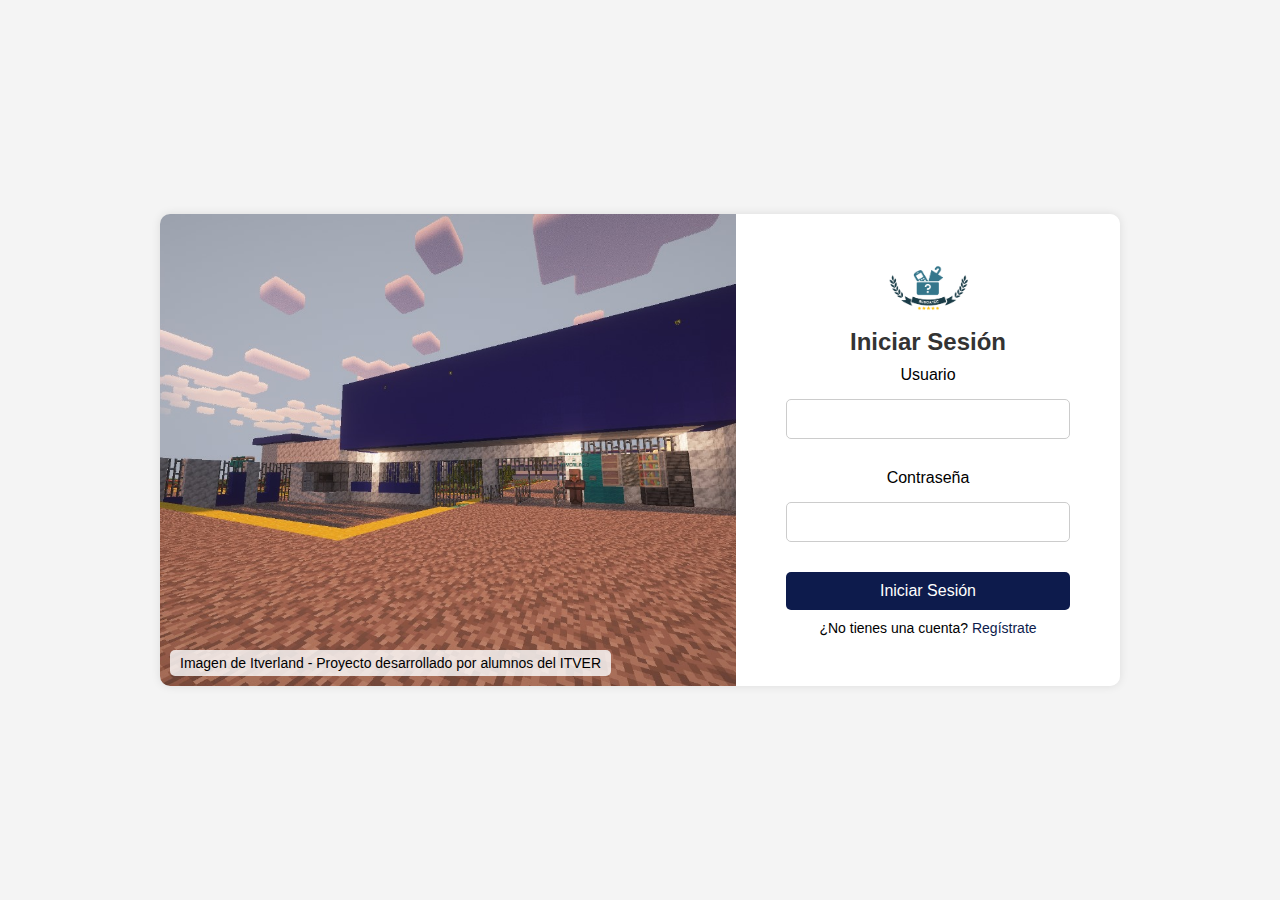
<file: Buscatec_Final/index.html>
<!DOCTYPE html>
<html lang="es">
<head>
    <meta charset="UTF-8">
    <meta name="viewport" content="width=device-width, initial-scale=1.0">
    <title>BuscaTEC</title>
    <link rel="stylesheet" href="InicioLog.css">
    <script src="InicioLog.js" defer></script>
</head>
<body>
    <div class="login">
        <div class="container">
            <div class="left">
                <img src="Imagenes/1.jpeg" alt="ITVERLAND" class="background-image">
                <p class="footer-text">Imagen de Itverland - Proyecto desarrollado por alumnos del ITVER</p>
            </div>
            <div class="right">
                <div class="login-container">
                    <div>
                        <img src="Imagenes/logobuscatec.png" alt="Icono" class="icon">
                    </div>
                    <h1>Iniciar Sesión</h1>
                    <form id="login-form">
                        <label for="usuario">Usuario</label>
                        <input type="text" id="usuario" name="usuario" required />
                        <span id="usuario-error" class="error-message"></span>

                        <label for="contraseña">Contraseña</label>
                        <input type="password" id="contraseña" name="contraseña" required />
                        <span id="contraseña-error" class="error-message"></span>

                        <button type="submit">Iniciar Sesión</button>
                    </form>
                    <p class="register-text">¿No tienes una cuenta? <a href="javascript:void(0);" id="register-btn">Regístrate</a></p>
                </div>
            </div>
        </div>
        <div id="register-container"></div>
        <div id="success-message" style="display:none; color: green;">Registro exitoso</div> 
        <div id="error-message" style="display:none; color: red;">Hubo un error en el registro</div>
    </div>

    <script>
        const registerBtn = document.getElementById('register-btn');
        const registerContainer = document.getElementById('register-container');


registerBtn.addEventListener('click', () => {
    // Generar un número aleatorio de 8 dígitos
    const generateID = () => Math.floor(10000000 + Math.random() * 90000000);

    registerContainer.innerHTML = `
        <h1>Registrar Usuario</h1>
        <form id="register-form">
            <label for="idusuario">IDUsuario</label>
            <input type="number" id="idusuario" name="idusuario" value="${generateID()}" readonly required />

            <label for="nombre">Nombre</label>
            <input type="text" id="nombre" name="nombre" placeholder="Ingresa tu nombre completo" required />

            <label for="curp">CURP</label>
            <input type="text" id="curp" name="curp" maxlength="18" required pattern="[A-Z0-9]{18}" title="El CURP debe contener exactamente 18 caracteres, con letras mayúsculas y números." />

            <label for="telefono">Número de Teléfono</label>
            <input type="tel" id="telefono" name="telefono" placeholder="0000000000" maxlength="10" required pattern="[0-9]{10}" title="El número de teléfono debe contener exactamente 10 dígitos numéricos." />

            <label for="email">Correo Electrónico</label>
            <input type="email" id="email" name="email" required />

            <label for="password">Contraseña</label>
            <input type="password" id="password" name="password" placeholder="8 caracteres" required minlength="8" title="La contraseña debe tener al menos 8 caracteres." />

            <input type="hidden" id="rol" name="rol" value="1" />

            <button type="submit">Registrar</button>
            <button type="button" id="close-form-btn">Cerrar</button>
        </form>
    `;

    // Validación y envío del formulario
    const registerForm = document.getElementById('register-form');
    registerForm.addEventListener('submit', async (e) => {
        e.preventDefault();

        const curp = document.getElementById('curp').value;
        const telefono = document.getElementById('telefono').value;
        const password = document.getElementById('password').value;

        // Validar CURP
        if (!/^[A-Z0-9]{18}$/.test(curp)) {
            alert('El CURP debe contener exactamente 18 caracteres, con letras mayúsculas y números.');
            return;
        }

        // Validar número de teléfono
        if (!/^[0-9]{10}$/.test(telefono)) {
            alert('El número de teléfono debe contener exactamente 10 dígitos numéricos.');
            return;
        }

        // Validar contraseña
        if (password.length < 8) {
            alert('La contraseña debe tener al menos 8 caracteres.');
            return;
        }

        // Enviar los datos si las validaciones son correctas
        const formData = new FormData(registerForm);
        const data = Object.fromEntries(formData);

        try {
            const response = await fetch('Registro.php', {
                method: 'POST',
                headers: {
                    'Content-Type': 'application/json',
                },
                body: JSON.stringify(data),
            });

            if (response.ok) {
                document.getElementById('success-message').style.display = 'block';
                registerContainer.innerHTML = ''; // Limpiar el formulario
            } else {
                document.getElementById('error-message').style.display = 'block';
            }
        } catch (error) {
            console.error('Error:', error);
            document.getElementById('error-message').style.display = 'block';
        }
    });

    // Evento para cerrar el formulario
    const closeFormBtn = document.getElementById('close-form-btn');
    closeFormBtn.addEventListener('click', () => {
        registerContainer.innerHTML = ''; // Limpiar el contenedor del formulario
    });
});

    </script>
</body>
</html>
</file>
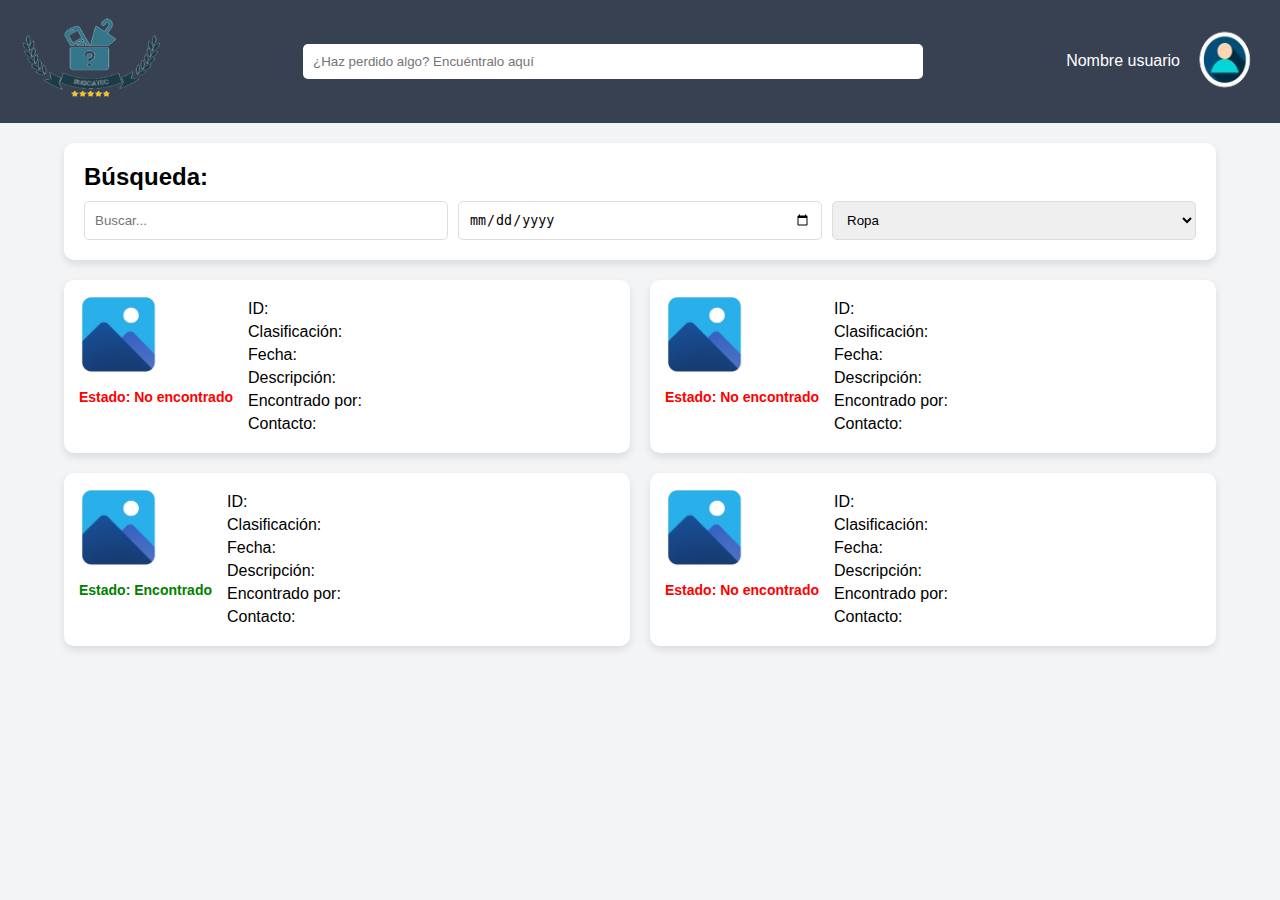
<file: Buscatec_Final/BusquedaObj.html>
<!DOCTYPE html>
<html lang="es">
<head>
    <meta charset="UTF-8">
    <meta name="viewport" content="width=device-width, initial-scale=1.0">
    <title>Búsqueda</title>
    <link rel="stylesheet" href="BusquedaObj.css">
</head>
<body>
    <header class="header">
        <div class="logo">
            <img src="Imagenes/logobuscatec-modified.png" alt="Logo">
        </div>
        <input type="text" class="search-bar" placeholder="¿Haz perdido algo? Encuéntralo aquí">
        <div class="profile">
            <span>Nombre usuario</span>
            <img src="Imagenes/IconoUsuario.png" alt="Usuario">
        </div>
    </header>

    <div class="container">
        <section class="search-section">
            <h2>Búsqueda:</h2>
            <div class="filters">
                <input type="text" class="input-field" placeholder="Buscar...">
                <input type="date" class="input-field">
                <select class="input-field">
                    <option value="1">Ropa</option>
                    <option value="2">Dinero</option>
                    <option value="3">Útiles escolares</option>
                    <option value="4">Tecnología (PCs, relojes inteligentes, celulares...)</option>
                    <option value="5">Joyería</option>
                    <option value="6">K-pop</option>
                    <option value="7">Otro</option>
                </select>
            </div>
        </section>

        <section class="results-section">
            <div class="object-item">
                <div class="object-image">
                    <img src="Imagenes/IconoFoto.png" alt="Objeto">
                    <span class="estado no-encontrado">Estado: No encontrado</span>
                </div>
                <div class="object-info">
                    <p>ID:</p>
                    <p>Clasificación:</p>
                    <p>Fecha:</p>
                    <p>Descripción:</p>
                    <p>Encontrado por:</p>
                    <p>Contacto:</p>
                </div>
            </div>

            <div class="object-item">
                <div class="object-image">
                    <img src="Imagenes/IconoFoto.png" alt="Objeto">
                    <span class="estado no-encontrado">Estado: No encontrado</span>
                </div>
                <div class="object-info">
                    <p>ID:</p>
                    <p>Clasificación:</p>
                    <p>Fecha:</p>
                    <p>Descripción:</p>
                    <p>Encontrado por:</p>
                    <p>Contacto:</p>
                </div>
            </div>

            <div class="object-item">
                <div class="object-image">
                    <img src="Imagenes/IconoFoto.png" alt="Objeto">
                    <span class="estado encontrado">Estado: Encontrado</span>
                </div>
                <div class="object-info">
                    <p>ID:</p>
                    <p>Clasificación:</p>
                    <p>Fecha:</p>
                    <p>Descripción:</p>
                    <p>Encontrado por:</p>
                    <p>Contacto:</p>
                </div>
            </div>

            <div class="object-item">
                <div class="object-image">
                    <img src="Imagenes/IconoFoto.png" alt="Objeto">
                    <span class="estado no-encontrado">Estado: No encontrado</span>
                </div>
                <div class="object-info">
                    <p>ID:</p>
                    <p>Clasificación:</p>
                    <p>Fecha:</p>
                    <p>Descripción:</p>
                    <p>Encontrado por:</p>
                    <p>Contacto:</p>
                </div>
            </div>
        </section>
    </div>
</body>
</html>
</file>
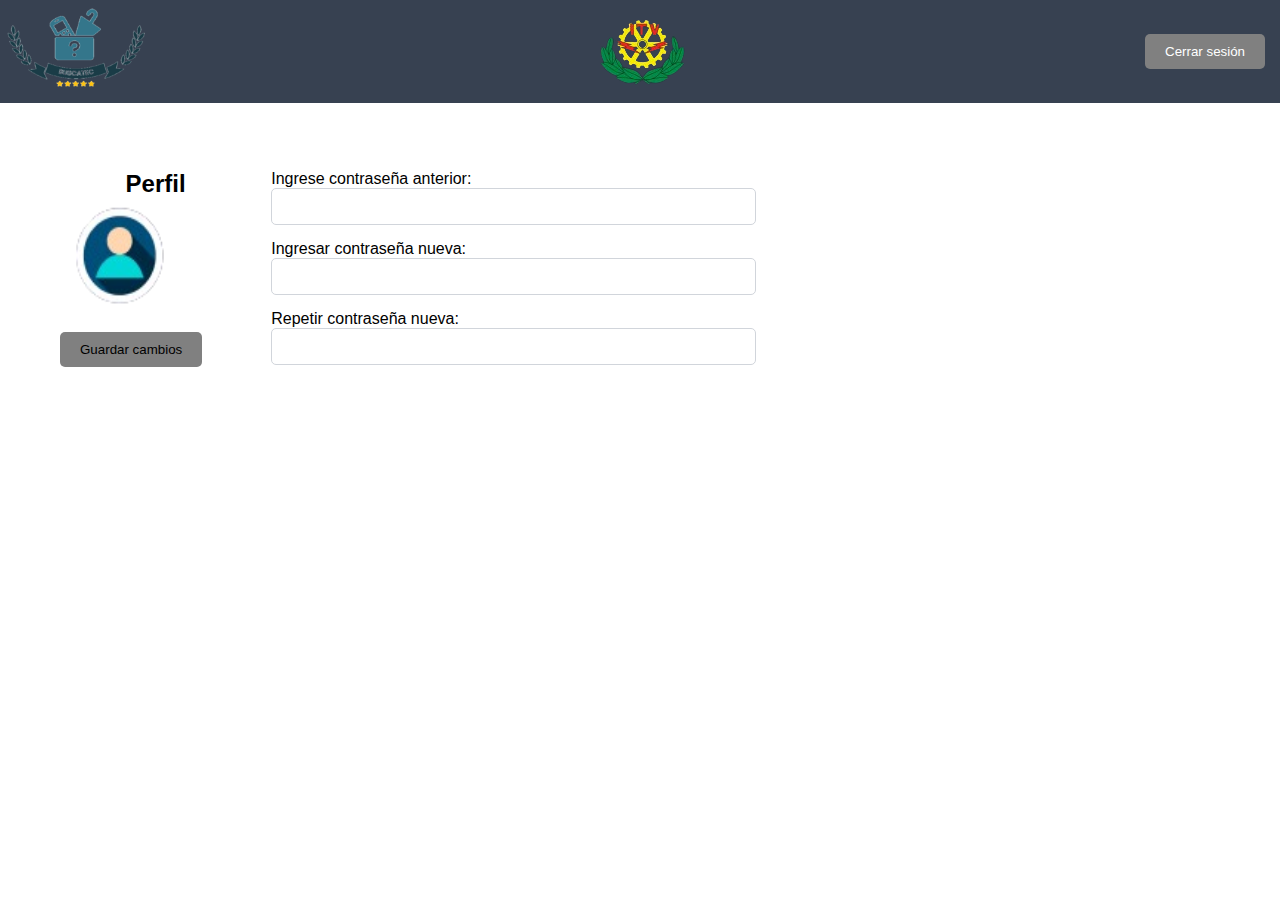
<file: Buscatec_Final/PerfilAdminContraC.html>
<!DOCTYPE html>
<html lang="es">
<head>
    <meta charset="UTF-8">
    <meta name="viewport" content="width=device-width, initial-scale=1.0">
    <title>Perfil</title>
    <link rel="stylesheet" href="PerfilAdministrador.css">
</head>
<body>
<div id="app" class="perfil">
    <header class="header">
            <div class="logo">
            <a href="PaginaPrincipalAdmin.php">
                <img src="Imagenes/logobuscatec-modified.png" alt="Logo">
            </a>
            </div>
            <img src="Imagenes/3.png" alt="Usuario" class="logoescuela">
            <div class="profile">
            <button class="logout-btn" onclick="location.href='Logout.php'">Cerrar sesión</button>
            </div>
        </header>

        <div class="container">
            <section class="profile-section">
                <div class="left-section">
                    <h2>Perfil</h2>
                    <div class="profile-image">
                        <img src="Imagenes/IconoUsuario.png" alt="Foto de perfil">
                        <input type="file" accept="image/*" id="fileInput" style="display: none;" onchange="handleFileUpload(event)">
                        <button id="saveButton" class="upload-btn" onclick="validateAndSavePassword()">Guardar cambios</button>
                    </div>
                </div>
                <div class="right-section">
                    <form class="profile-form" id="profileForm" method="POST" action="PerfilUserContraC.php">
                        <div class="form-group">
                            <label for="contraseñaold">Ingrese contraseña anterior:</label>
                            <input type="password" id="contraseñaold" name="contraseñaold" class="input-field">
                        </div>
                        <div class="form-group">
                            <label for="contraseñanew">Ingresar contraseña nueva:</label>
                            <input type="password" id="contraseñanew" name="contraseñanew" class="input-field">
                        </div>
                        <div class="form-group">
                            <label for="contraseñanewre">Repetir contraseña nueva:</label>
                            <input type="password" id="contraseñanewre" name="contraseñanewre" class="input-field">
                        </div>
                    </form>
                </div>
            </section>
        </div>
    </div>
    <script src="PerfilAdminContraC.js"></script>
</body>
</html>
</file>
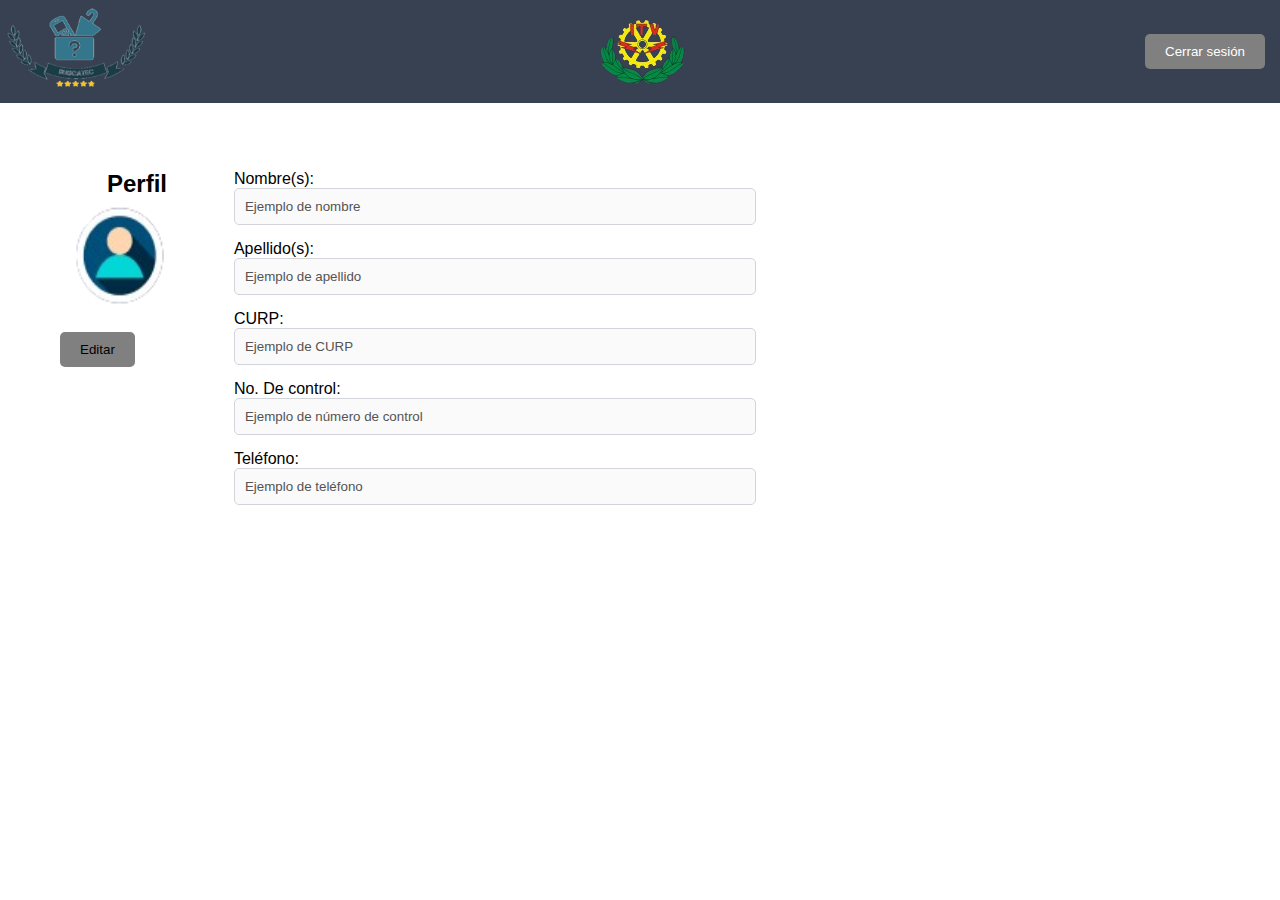
<file: Buscatec_Final/PerfilAdministrador.html>
<!DOCTYPE html>
<html lang="es">
<head>
    <meta charset="UTF-8">
    <meta name="viewport" content="width=device-width, initial-scale=1.0">
    <title>Perfil</title>
    <link rel="stylesheet" href="PerfilAdministrador.css">
</head>
<body>
    <div id="app" class="perfil">
        <header class="header">
            <div class="logo">
            <a href="PaginaPrincipalAdmin.php">
                <img src="Imagenes/logobuscatec-modified.png" alt="Logo">
            </a>
            </div>
            <img src="Imagenes/3.png" alt="Usuario" class="logoescuela">
            <div class="profile">

                <button class="logout-btn" onclick="location.href='InicioLog.html'">Cerrar sesión</button>
            </div>
        </header>

        <div class="container">
            <section class="profile-section">
                <div class="left-section">
                    <h2>Perfil</h2>
                    <div class="profile-image">
                        <img src="Imagenes/IconoUsuario.png" alt="Foto de perfil">
                        <input type="file" accept="image/*" id="fileInput" style="display: none;" onchange="handleFileUpload(event)">
                        <button id="editButton" class="upload-btn">Editar</button>
                        <button id="saveButton" class="upload-btn" style="display:none;">Guardar cambios</button>
                    </div>
                </div>
                <div class="right-section">
                    <form class="profile-form" id="profileForm">
                        <div class="form-group">
                            <label for="nombre">Nombre(s):</label>
                            <input type="text" id="nombre" class="input-field" value="Ejemplo de nombre" disabled>
                        </div>
                        <div class="form-group">
                            <label for="apellido">Apellido(s):</label>
                            <input type="text" id="apellido" class="input-field" value="Ejemplo de apellido" disabled>
                        </div>
                        <div class="form-group">
                            <label for="curp">CURP:</label>
                            <input type="text" id="curp" class="input-field" value="Ejemplo de CURP" disabled>
                        </div>
                        <div class="form-group">
                            <label for="num-control">No. De control:</label>
                            <input type="text" id="num-control" class="input-field" value="Ejemplo de número de control" disabled>
                        </div>
                        <div class="form-group">
                            <label for="telefono">Teléfono:</label>
                            <input type="text" id="telefono" class="input-field" value="Ejemplo de teléfono" disabled>
                        </div>
                    </form>
                </div>
            </section>
        </div>
    </div>
    <script src="PerfilAdministrador.js"></script>
</body>
</html>
</file>
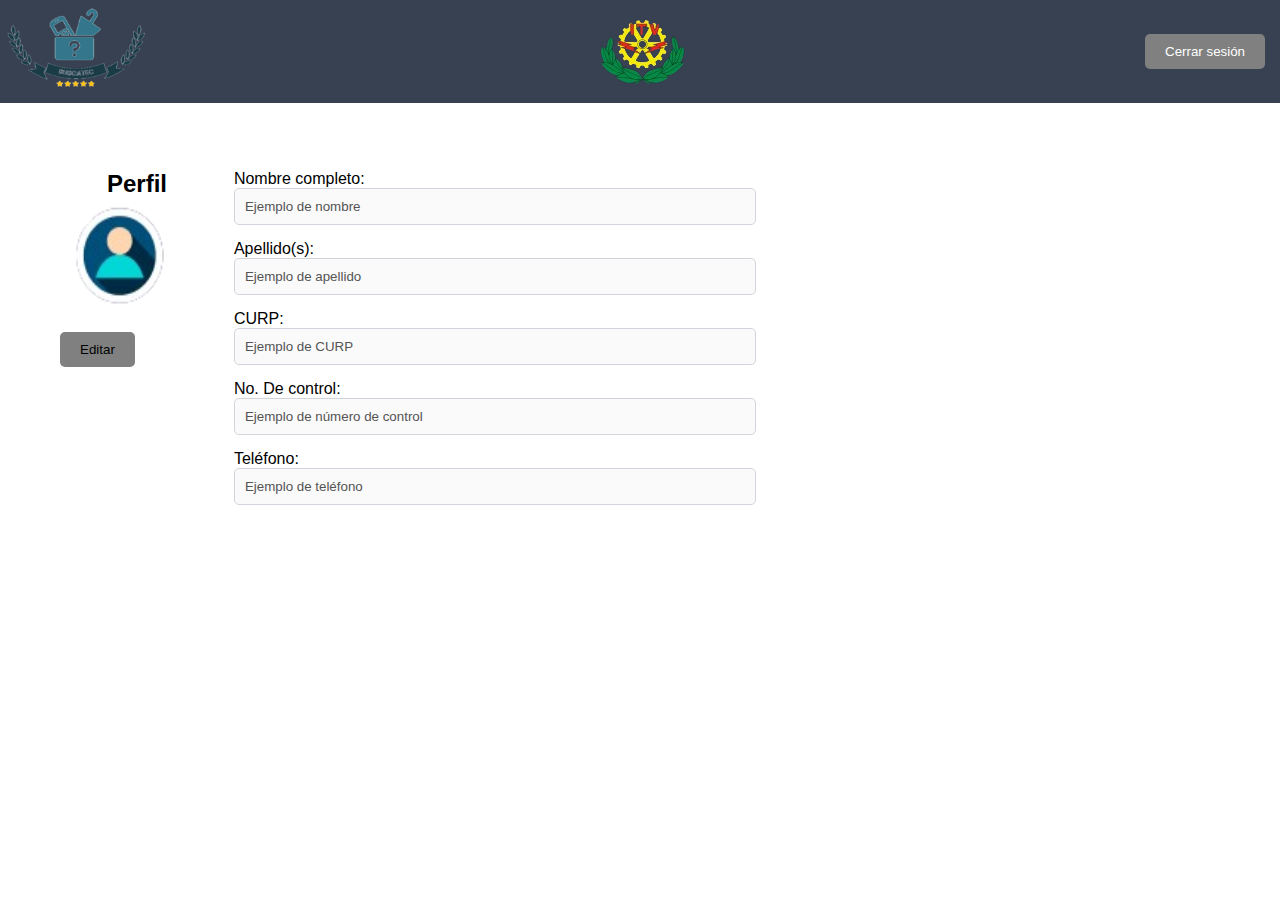
<file: Buscatec_Final/PerfilDBA.html>
<!DOCTYPE html>
<html lang="es">
<head>
    <meta charset="UTF-8">
    <meta name="viewport" content="width=device-width, initial-scale=1.0">
    <title>Perfil</title>
    <link rel="stylesheet" href="PerfilDBA.css">
</head>
<body>
    <div id="app" class="perfil">
        <header class="header">
            <div class="logo">
            <a href="DBAdmin.php">
                <img src="Imagenes/logobuscatec-modified.png" alt="Logo">
            </a>
            </div>
            <img src="Imagenes/3.png" alt="Usuario" class="logoescuela">
            <div class="profile">

                <button class="logout-btn" onclick="location.href='Logout.php'">Cerrar sesión</button>
            </div>
        </header>

        <div class="container">
            <section class="profile-section">
                <div class="left-section">
                    <h2>Perfil</h2>
                    <div class="profile-image">
                        <img src="Imagenes/IconoUsuario.png" alt="Foto de perfil">
                        <input type="file" accept="image/*" id="fileInput" style="display: none;" onchange="handleFileUpload(event)">
                        <button id="editButton" class="upload-btn">Editar</button>
                        <button id="saveButton" class="upload-btn" style="display:none;">Guardar cambios</button>
                    </div>
                </div>
                <div class="right-section">
                    <form class="profile-form" id="profileForm">
                        <div class="form-group">
                            <label for="nombre">Nombre completo:</label>
                            <input type="text" id="nombre" class="input-field" value="Ejemplo de nombre" disabled>
                        </div>
                        <div class="form-group">
                            <label for="apellido">Apellido(s):</label>
                            <input type="text" id="apellido" class="input-field" value="Ejemplo de apellido" disabled>
                        </div>
                        <div class="form-group">
                            <label for="curp">CURP:</label>
                            <input type="text" id="curp" class="input-field" value="Ejemplo de CURP" disabled>
                        </div>
                        <div class="form-group">
                            <label for="num-control">No. De control:</label>
                            <input type="text" id="num-control" class="input-field" value="Ejemplo de número de control" disabled>
                        </div>
                        <div class="form-group">
                            <label for="telefono">Teléfono:</label>
                            <input type="text" id="telefono" class="input-field" value="Ejemplo de teléfono" disabled>
                        </div>
                    </form>
                </div>
            </section>
        </div>
    </div>
    <script src="PerfilDBA.js"></script>
</body>
</html>
</file>
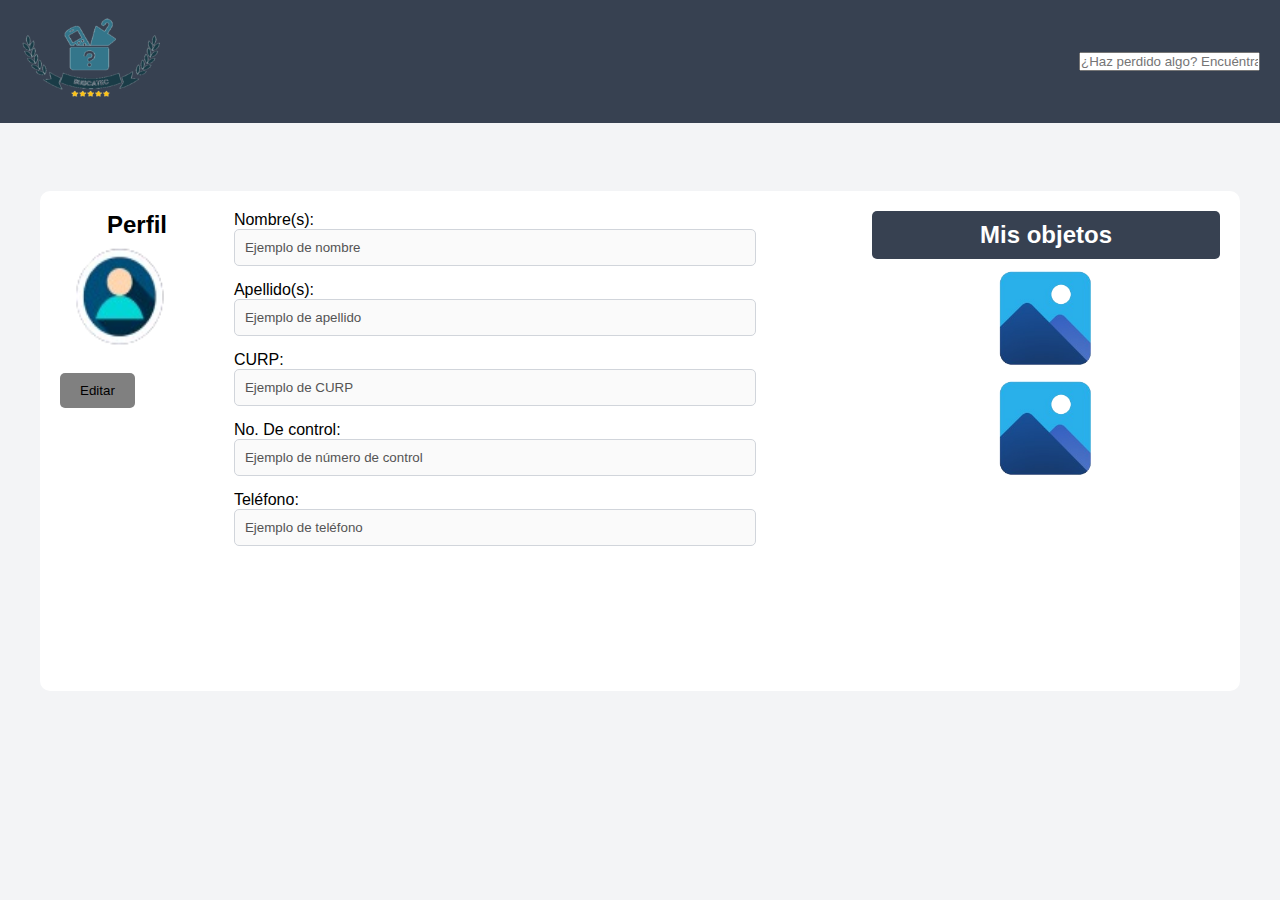
<file: Buscatec_Final/PerfilUser.html>
<!DOCTYPE html>
<html lang="es">
<head>
    <meta charset="UTF-8">
    <meta name="viewport" content="width=device-width, initial-scale=1.0">
    <title>Perfil</title>
    <link rel="stylesheet" href="PerfilUser.css">
</head>
<body>
    <div id="app" class="perfil">
        <header class="header">
            <div class="logo">
                <a href="PaginaPrincipalUser.php">
                    <img src="Imagenes/logobuscatec-modified.png" class="icon" alt="Logo">
                </a>
            </div>
            <input type="text" class="search-bar" placeholder="¿Haz perdido algo? Encuéntralo aquí">
        </header>

        <div class="container">
            <section class="profile-section">
                <div class="left-section">
                    <h2>Perfil</h2>
                    <div class="profile-image">
                        <img src="Imagenes/IconoUsuario.png" alt="Foto de perfil">
                        <input type="file" accept="image/*" id="fileInput" style="display: none;" onchange="handleFileUpload(event)">
                        <button id="editButton" class="upload-btn">Editar</button>
                        <button id="saveButton" class="upload-btn" style="display:none;">Guardar cambios</button>
                    </div>
                </div>
                <div class="right-section">
                    <form class="profile-form" id="profileForm">
                        <div class="form-group">
                            <label for="nombre">Nombre(s):</label>
                            <input type="text" id="nombre" class="input-field" value="Ejemplo de nombre" disabled>
                        </div>
                        <div class="form-group">
                            <label for="apellido">Apellido(s):</label>
                            <input type="text" id="apellido" class="input-field" value="Ejemplo de apellido" disabled>
                        </div>
                        <div class="form-group">
                            <label for="curp">CURP:</label>
                            <input type="text" id="curp" class="input-field" value="Ejemplo de CURP" disabled>
                        </div>
                        <div class="form-group">
                            <label for="num-control">No. De control:</label>
                            <input type="text" id="num-control" class="input-field" value="Ejemplo de número de control" disabled>
                        </div>
                        <div class="form-group">
                            <label for="telefono">Teléfono:</label>
                            <input type="text" id="telefono" class="input-field" value="Ejemplo de teléfono" disabled>
                        </div>
                    </form>
                </div>
            </section>

            <section class="objects-section">
                <h2>Mis objetos</h2>
                <div class="objects">
                    <img src="Imagenes/IconoFoto.png" alt="Objeto 1">
                    <img src="Imagenes/IconoFoto.png" alt="Objeto 2">
                </div>
            </section>
        </div>
    </div>
    <script src="PerfilUser.js"></script>
</body>
</html>
</file>
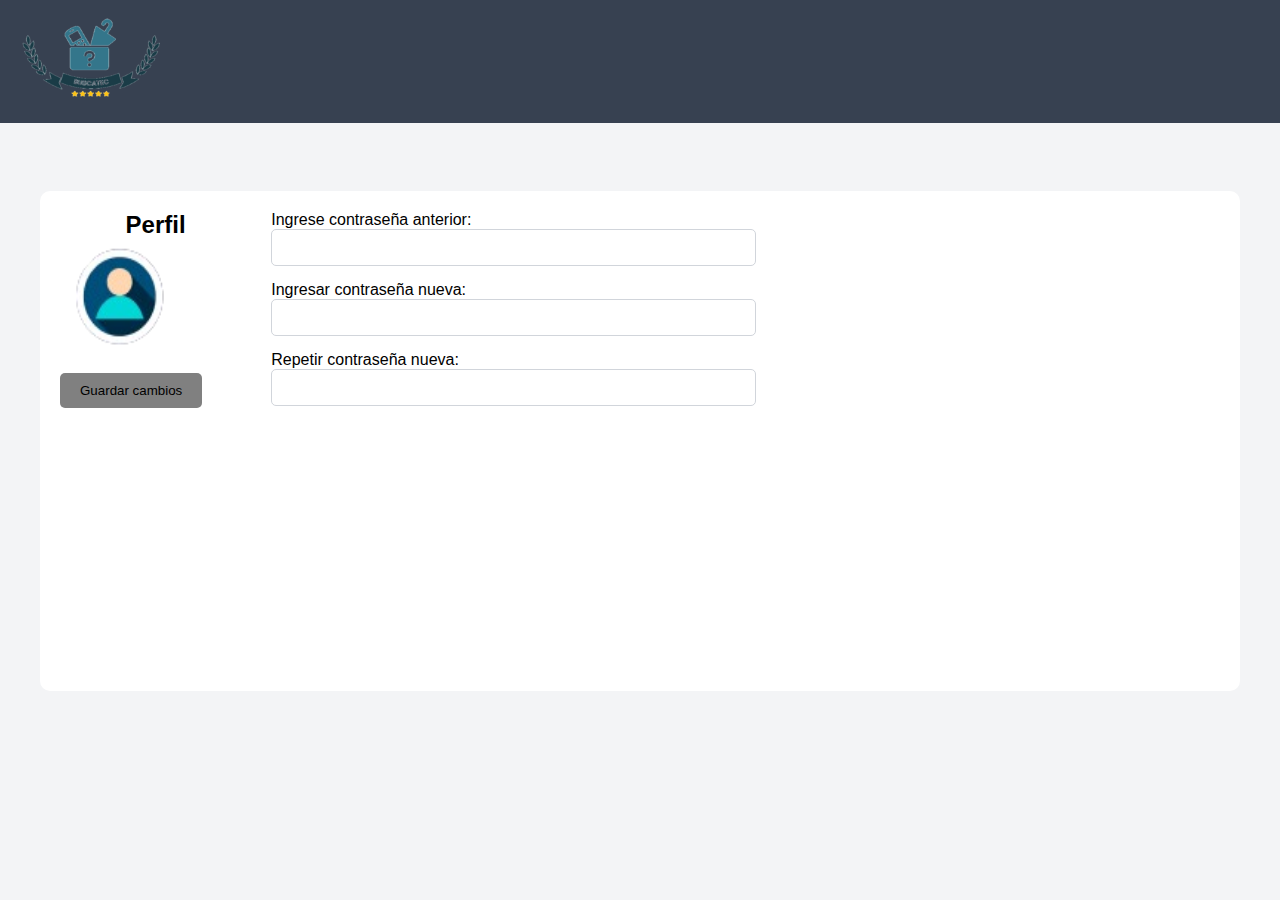
<file: Buscatec_Final/PerfilUserContraC.html>
<!DOCTYPE html>
<html lang="es">
<head>
    <meta charset="UTF-8">
    <meta name="viewport" content="width=device-width, initial-scale=1.0">
    <title>Perfil</title>
    <link rel="stylesheet" href="PerfilUser.css">
</head>
<body>
    <div id="app" class="perfil">
        <header class="header">
            <div class="logo">
                <a href="PerfilUserEditar.php">
                    <img src="Imagenes/logobuscatec-modified.png" alt="Logo">
                </a>
            </div>
        </header>

        <div class="container">
            <section class="profile-section">
                <div class="left-section">
                    <h2>Perfil</h2>
                    <div class="profile-image">
                        <img src="Imagenes/IconoUsuario.png" alt="Foto de perfil">
                        <input type="file" accept="image/*" id="fileInput" style="display: none;" onchange="handleFileUpload(event)">
                        <button id="saveButton" class="upload-btn" onclick="validateAndSavePassword()">Guardar cambios</button>
                    </div>
                </div>
                <div class="right-section">
                    <form class="profile-form" id="profileForm" method="POST" action="PerfilUserContraC.php">
                        <div class="form-group">
                            <label for="contraseñaold">Ingrese contraseña anterior:</label>
                            <input type="password" id="contraseñaold" name="contraseñaold" class="input-field">
                        </div>
                        <div class="form-group">
                            <label for="contraseñanew">Ingresar contraseña nueva:</label>
                            <input type="password" id="contraseñanew" name="contraseñanew" class="input-field">
                        </div>
                        <div class="form-group">
                            <label for="contraseñanewre">Repetir contraseña nueva:</label>
                            <input type="password" id="contraseñanewre" name="contraseñanewre" class="input-field">
                        </div>
                    </form>
                </div>
            </section>
        </div>
    </div>
    <script src="PerfilUserContraC.js"></script>
</body>
</html>
</file>
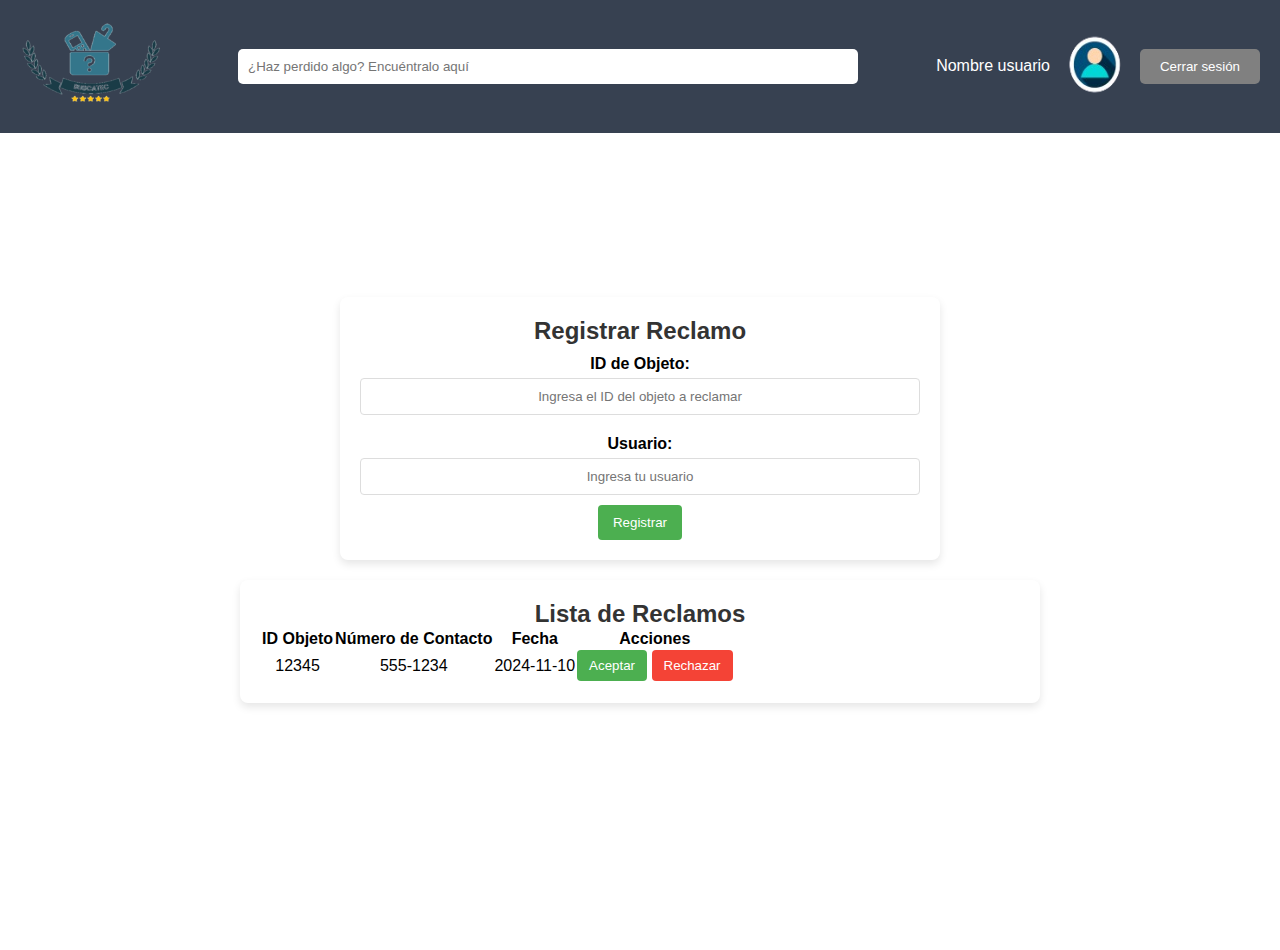
<file: Buscatec_Final/Reclamos.html>
<!DOCTYPE html>
<html lang="es">
<head>
    <meta charset="UTF-8">
    <meta name="viewport" content="width=device-width, initial-scale=1.0">
    <title>Búsqueda</title>
    <link rel="stylesheet" href="Reclamos.css">
</head>
<body>
    <header class="header">
        <div class="logo">
            <a href="PaginaPrincipalUser.html">
                <img src="Imagenes/logobuscatec-modified.png" alt="Logo">
            </a>
        </div>
        <input type="text" class="search-bar" id="search-bar" placeholder="¿Haz perdido algo? Encuéntralo aquí">
        <div class="profile">
            <a href="PerfilUser.html" id="nombre-usuario">Nombre usuario</a>
            <img src="Imagenes/IconoUsuario.png" alt="Usuario">
            <button class="logout-btn" onclick="location.href='InicioLog.html'">Cerrar sesión</button>
        </div>
    </header>

    <div class="registro-reclamo">
        <h2>Registrar Reclamo</h2>
        <form id="form-reclamo">
            <label for="id-objeto">ID de Objeto:</label>
            <input type="text" id="id-objeto" name="id-objeto" required placeholder="Ingresa el ID del objeto a reclamar">
    
            <label for="usuario">Usuario:</label>
            <input type="text" id="usuario" name="usuario" required placeholder="Ingresa tu usuario">
    
            <button type="submit">Registrar</button>
        </form>
        <p id="mensaje-exito" style="display: none; color: green; margin-top: 10px;">Reclamo realizado con éxito</p>

    </div>

    <div class="tabla">
        <h2>Lista de Reclamos</h2>
        <table>
            <thead>
                <tr>
                    <th>ID Objeto</th>
                    <th>Número de Contacto</th>
                    <th>Fecha</th>
                    <th>Acciones</th>
                </tr>
            </thead>
            <tbody>
                <tr>
                    <td>12345</td>
                    <td>555-1234</td>
                    <td>2024-11-10</td>
                    <td>
                        <button class="accept-btn">Aceptar</button>
                        <button class="reject-btn">Rechazar</button>
                    </td>
                </tr>
                <!-- Agrega más filas aquí según sea necesario -->
            </tbody>
        </table>
    </div>
    <script src="Reclamos.js"></script>
</body>
</html>
</file>
<file: Buscatec_Final/InicioLog.css>
* {
    margin: 0;
    padding: 0;
    box-sizing: border-box;
    font-family: Arial, sans-serif;
}

body {
    display: flex;
    justify-content: center;
    align-items: center;
    height: 100vh;
    background-color: #f4f4f4;
    margin: 0; /* Asegura que no haya margen predeterminado en el body */
}

.container {
    display: flex;
    width: 80%;
    max-width: 1200px;
    box-shadow: 0 0 10px rgba(0, 0, 0, 0.1);
    border-radius: 10px;
    overflow: hidden;
    margin: 0 auto; /* Centra el contenedor */
}

.left {
    width: 60%;
    position: relative;
}

.background-image {
    width: 100%;
    height: 100%;
    object-fit: cover;
}

.footer-text {
    position: absolute;
    bottom: 10px;
    left: 10px;
    background-color: rgba(255, 255, 255, 0.8);
    padding: 5px 10px;
    border-radius: 5px;
    font-size: 14px;
}

.right {
    width: 40%;
    background-color: white;
    padding: 50px;
    display: flex;
    flex-direction: column;
    justify-content: center;
    align-items: center;
}

.login-container {
    width: 100%;
    max-width: 300px;
    text-align: center;
}

.icon {
    width: 80px;
    margin-bottom: 10px;
}

h1 {
    margin-bottom: 10px;
    font-size: 24px;
    color: #333;
}

h2 {
    margin-bottom: 20px;
    font-size: 20px;
    color: #333;
}

form {
    width: 100%;
    display: flex;
    flex-direction: column;
    gap: 15px;
}

input {
    padding: 10px;
    font-size: 16px;
    border: 1px solid #ccc;
    border-radius: 5px;
}

button {
    padding: 10px;
    font-size: 16px;
    color: white;
    background-color: #0d1b4c;
    border: none;
    border-radius: 5px;
    cursor: pointer;
    transition: background-color 0.3s;
}

button:hover {
    background-color: #142a7a;
}

.register-text {
    margin-top: 10px;
    font-size: 14px;
}

.register-text a {
    color: #0d1b4c;
    text-decoration: none;
}

.register-text a:hover {
    text-decoration: underline;
}



* {
    margin: 0;
    padding: 0;
    box-sizing: border-box;
    font-family: Arial, sans-serif;
}

body {
    display: flex;
    justify-content: center;
    align-items: center;
    height: 100vh;
    background-color: #f4f4f4;
    margin: 0; /* Asegura que no haya margen predeterminado en el body */
}

.container {
    display: flex;
    width: 80%;
    max-width: 1200px;
    box-shadow: 0 0 10px rgba(0, 0, 0, 0.1);
    border-radius: 10px;
    overflow: hidden;
    margin: 0 auto; /* Centra el contenedor */
}

.left {
    width: 60%;
    position: relative;
}

.background-image {
    width: 100%;
    height: 100%;
    object-fit: cover;
}

.footer-text {
    position: absolute;
    bottom: 10px;
    left: 10px;
    background-color: rgba(255, 255, 255, 0.8);
    padding: 5px 10px;
    border-radius: 5px;
    font-size: 14px;
}

.right {
    width: 40%;
    background-color: white;
    padding: 50px;
    display: flex;
    flex-direction: column;
    justify-content: center;
    align-items: center;
}

.login-container {
    width: 100%;
    max-width: 300px;
    text-align: center;
}

.icon {
    width: 80px;
    margin-bottom: 10px;
}

h1 {
    margin-bottom: 10px;
    font-size: 24px;
    color: #333;
}

h2 {
    margin-bottom: 20px;
    font-size: 20px;
    color: #333;
}

form {
    width: 100%;
    display: flex;
    flex-direction: column;
    gap: 15px;
}

input {
    padding: 10px;
    font-size: 16px;
    border: 1px solid #ccc;
    border-radius: 5px;
}

button {
    padding: 10px;
    font-size: 16px;
    color: white;
    background-color: #0d1b4c;
    border: none;
    border-radius: 5px;
    cursor: pointer;
    transition: background-color 0.3s;
}

button:hover {
    background-color: #142a7a;
}

.register-text {
    margin-top: 10px;
    font-size: 14px;
}

.register-text a {
    color: #0d1b4c;
    text-decoration: none;
}

.register-text a:hover {
    text-decoration: underline;
}

/* Media Queries */
@media (max-width: 768px) {
    .container {
        flex-direction: column;
        width: 90%;
    }

    .left, .right {
        width: 100%;
    }

    .right {
        padding: 30px;
    }

    h1 {
        font-size: 20px;
    }

    h2 {
        font-size: 18px;
    }

    button {
        font-size: 14px;
    }
}

@media (max-width: 480px) {
    .right {
        padding: 20px;
    }

    .icon {
        width: 60px;
    }

    h1 {
        font-size: 18px;
    }

    h2 {
        font-size: 16px;
    }

    input, button {
        font-size: 14px;
    }

    .register-text {
        font-size: 12px;
    }
}

#success-message, #error-message {
    max-width: 400px;
    margin: 20px auto; /* Centrado horizontal */
    padding: 15px;
    border-radius: 8px;
    font-size: 16px;
    font-weight: bold;
    text-align: center;
    display: none; /* Por defecto, ocultos */
}

#success-message {
    background-color: #d1e7dd; /* Verde claro */
    color: #0f5132; /* Verde oscuro */
    border: 1px solid #badbcc; /* Borde verde */
    box-shadow: 0 4px 6px rgba(0, 0, 0, 0.1);
}

#error-message {
    background-color: #f8d7da; /* Rojo claro */
    color: #842029; /* Rojo oscuro */
    border: 1px solid #f5c2c7; /* Borde rojo */
    box-shadow: 0 4px 6px rgba(0, 0, 0, 0.1);
}

/* Animación para mostrar mensajes */
#success-message.show, #error-message.show {
    display: block;
    animation: fadeIn 0.5s ease;
}

@keyframes fadeIn {
    from {
        opacity: 0;
        transform: translateY(-10px);
    }
    to {
        opacity: 1;
        transform: translateY(0);
    }
}
</file>
<file: Buscatec_Final/BusquedaObj.css>
* {
  margin: 0;
  padding: 0;
  box-sizing: border-box;
}

body {
  font-family: 'Arial', sans-serif;
  background-color: #f3f4f6;
  margin: 0;
  width: 100vw;
}

.logo img {
  width: 140px;
  height: auto; 
}


.header {
  background-color: #374151;
  width: 100vw;
  padding: 15px 20px;
  display: flex;
  justify-content: space-between;
  align-items: center;
  color: white;
}

.logout-btn {
    background-color: grey;
    border: none;
    padding: 10px 20px;
    border-radius: 5px;
    cursor: pointer;
    margin-left: 10px; /* Espacio entre el icono y el botón */
    color: white;
}

.search-bar {
  width: 50%;
  padding: 10px;
  border-radius: 5px;
  border: none;
}

.profile {
  display: flex;
  align-items: center;
}

.profile span {
  margin-right: 10px;
}

.profile img {
  width: 70px;
  height: 70px;
  border-radius: 50%;
}

.container {
  width: 90%;
  max-width: 1200px;
  margin: 20px auto;
}

.search-section {
  background-color: #fff;
  padding: 20px;
  border-radius: 10px;
  box-shadow: 0 4px 8px rgba(0, 0, 0, 0.1);
  margin-bottom: 20px;
}

.search-section h2 {
  margin-bottom: 10px;
}

.filters {
  display: flex;
  gap: 10px;
}

.input-field {
  padding: 10px;
  border-radius: 5px;
  border: 1px solid #ddd;
  width: 100%;
}

.results-section {
  display: flex;
  flex-wrap: wrap;
  gap: 20px;
}

.object-item {
  background-color: #fff;
  width: calc(50% - 10px);
  border-radius: 10px;
  box-shadow: 0 4px 8px rgba(0, 0, 0, 0.1);
  padding: 15px;
  display: flex;
  gap: 15px;
}

.object-image img {
  width: 80px;
  height: 80px;
}

.estado {
  display: block;
  font-size: 14px;
  margin-top: 10px;
  font-weight: bold;
}

.no-encontrado {
  color: red;
}

.encontrado {
  color: green;
}

.object-info p {
  margin: 5px 0;
}

.pagination {
  display: flex;
  justify-content: center;
  align-items: center;
  margin: 20px 0;
  gap: 10px;
}

.pagination a, .pagination .current-page {
  display: inline-block;
  font-size: 16px;
  font-weight: bold;
  text-decoration: none;
  color: #374151; /* Color principal */
  padding: 8px 12px;
  border: 1px solid #e5e7eb; /* Borde para estructura */
  border-radius: 5px;
  transition: background-color 0.3s, color 0.3s, box-shadow 0.3s;
}

.pagination a:hover {
  background-color: #4f46e5; /* Color de fondo en hover */
  color: white; /* Texto en hover */
  box-shadow: 0 4px 6px rgba(0, 0, 0, 0.2); /* Sombra para destacar */
}

.pagination .current-page {
  background-color: #4f46e5; /* Color del botón activo */
  color: white;
  cursor: default;
  border: none;
  box-shadow: 0 4px 6px rgba(0, 0, 0, 0.2); /* Sombra para destacar */
}
</file>
<file: Buscatec_Final/PerfilAdministrador.css>
* {
    margin: 0;
    padding: 0;
    box-sizing: border-box;
    font-family: Arial, sans-serif;
}

.header {
    background-color: #374151;
    width: 100%;
    padding: 5px;
    display: flex;
    justify-content: space-between;
    align-items: center;
    color: white;
    position: fixed;
    top: 0;
    left: 0;
    z-index: 1000;
}

.logo img {
    width: 140px;
    height: auto; 
}

.logout-btn {
    background-color: grey;
    border: none;
    padding: 10px 20px;
    border-radius: 5px;
    cursor: pointer;
    margin-left: 10px; /* Espacio entre el icono y el botón */
    color: white;
}


.profile {
    display: flex;
    align-items: center;
}

.profile button {
    margin-left: 10px;
    margin-right: 10px;
}

.profile a {
    color: white;
    text-decoration: none;
    margin-right: 10px;
    cursor: pointer;
}

.profile a:hover {
    text-decoration: underline; /* Para que se vea que es interactivo */
}

.profile span {
    margin-right: 10px;
}


.main-content {
    display: flex;
    justify-content: center;
    align-items: flex-start; /* Alinea los elementos a la parte superior */
    height: calc(100vh - 100px); /* Ajusta la altura para que no se superponga con el header */
    gap: 50px;
    margin-top: 130px; /* Aumenta el margen superior para separar el main del header */
}

.column {
    display: flex;
    flex-direction: column;
    align-items: center;
}

.column label {
    font-size: 24px;
    font-weight: bold;
    margin-bottom: 20px;
}

.column button {
    padding: 10px 20px;
    margin: 10px 0;
    background-color: #4CAF50;
    color: white;
    border: none;
    cursor: pointer;
    border-radius: 5px;
    width: 150px;
    font-size: 16px;
}

.column button:hover {
    background-color: #45a049;
}





.container {
    background-color: white;
    border-radius: 10px;
    padding: 20px;
    width: 100%;
    max-width: 1200px;
    margin: 68px auto 0; /* Centrado horizontal y separación con el header */
    display: flex;
    justify-content: space-between;
    min-height: 500px;
    margin-top: 150px;
}


.profile-section {
    display: flex;
    justify-content: space-between;
    width: 60%;
}

.left-section {
    display: flex;
    flex-direction: column;
    align-items: center;
}

.profile-image img {
    width: 120px;
    height: 120px;
    border-radius: 50%;
}

.upload-btn {
    background-color: grey;
    border: none;
    padding: 10px 20px;
    border-radius: 5px;
    margin-top: 10px;
    cursor: pointer;
}

.right-section {
    width: 100%;
    padding-left: 20px;
}

.profile-form .form-group {
    margin-bottom: 15px;
}

.input-field {
    padding: 10px;
    width: 100%;
    border-radius: 5px;
    border: 1px solid #d1d5db;
}
</file>
<file: Buscatec_Final/PerfilDBA.css>
* {
    margin: 0;
    padding: 0;
    box-sizing: border-box;
    font-family: Arial, sans-serif;
}

.header {
    background-color: #374151;
    width: 100%;
    padding: 5px;
    display: flex;
    justify-content: space-between;
    align-items: center;
    color: white;
    position: fixed;
    top: 0;
    left: 0;
    z-index: 1000;
}

.logo img {
    width: 140px;
    height: auto; 
}

.logout-btn {
    background-color: grey;
    border: none;
    padding: 10px 20px;
    border-radius: 5px;
    cursor: pointer;
    margin-left: 10px; /* Espacio entre el icono y el botón */
    color: white;
}


.profile {
    display: flex;
    align-items: center;
}

.profile button {
    margin-left: 10px;
    margin-right: 10px;
}

.profile a {
    color: white;
    text-decoration: none;
    margin-right: 10px;
    cursor: pointer;
}

.profile a:hover {
    text-decoration: underline; /* Para que se vea que es interactivo */
}

.profile span {
    margin-right: 10px;
}


.main-content {
    display: flex;
    justify-content: center;
    align-items: flex-start; /* Alinea los elementos a la parte superior */
    height: calc(100vh - 100px); /* Ajusta la altura para que no se superponga con el header */
    gap: 50px;
    margin-top: 130px; /* Aumenta el margen superior para separar el main del header */
}

.column {
    display: flex;
    flex-direction: column;
    align-items: center;
}

.column label {
    font-size: 24px;
    font-weight: bold;
    margin-bottom: 20px;
}

.column button {
    padding: 10px 20px;
    margin: 10px 0;
    background-color: #4CAF50;
    color: white;
    border: none;
    cursor: pointer;
    border-radius: 5px;
    width: 150px;
    font-size: 16px;
}

.column button:hover {
    background-color: #45a049;
}





.container {
    background-color: white;
    border-radius: 10px;
    padding: 20px;
    width: 100%;
    max-width: 1200px;
    margin: 68px auto 0; /* Centrado horizontal y separación con el header */
    display: flex;
    justify-content: space-between;
    min-height: 500px;
    margin-top: 150px;
}


.profile-section {
    display: flex;
    justify-content: space-between;
    width: 60%;
}

.left-section {
    display: flex;
    flex-direction: column;
    align-items: center;
}

.profile-image img {
    width: 120px;
    height: 120px;
    border-radius: 50%;
}

.upload-btn {
    background-color: grey;
    border: none;
    padding: 10px 20px;
    border-radius: 5px;
    margin-top: 10px;
    cursor: pointer;
}

.right-section {
    width: 100%;
    padding-left: 20px;
}

.profile-form .form-group {
    margin-bottom: 15px;
}

.input-field {
    padding: 10px;
    width: 100%;
    border-radius: 5px;
    border: 1px solid #d1d5db;
}
</file>
<file: Buscatec_Final/PerfilUser.css>
* {
    margin: 0;
    padding: 0;
    box-sizing: border-box;
}

body {
    font-family: 'Arial', sans-serif;
    background-color: #f3f4f6;
    margin: 0;
    width: 100vw;
}

.logo img {
    width: 140px;
    height: auto; 
}


.logout-btn {
    background-color: grey;
    border: none;
    padding: 10px 20px;
    border-radius: 5px;
    cursor: pointer;
    margin-left: 10px; /* Espacio entre el icono y el botón */
    color: white;
}


.header {
    background-color: #374151;
    width: 100vw;
    padding: 15px 20px;
    display: flex;
    justify-content: space-between;
    align-items: center;
    color: white;
}


.container {
    background-color: white;
    border-radius: 10px;
    padding: 20px;
    width: 100%;
    max-width: 1200px;
    margin: 68px auto 0; /* Centrado horizontal y separación con el header */
    display: flex;
    justify-content: space-between;
    min-height: 500px;
}


.profile-section {
    display: flex;
    justify-content: space-between;
    width: 60%;
}

.left-section {
    display: flex;
    flex-direction: column;
    align-items: center;
}

.profile-image img {
    width: 120px;
    height: 120px;
    border-radius: 50%;
}

.upload-btn {
    background-color: grey;
    border: none;
    padding: 10px 20px;
    border-radius: 5px;
    margin-top: 10px;
    cursor: pointer;
}

.right-section {
    width: 100%;
    padding-left: 20px;
}

.profile-form .form-group {
    margin-bottom: 15px;
}

.input-field {
    padding: 10px;
    width: 100%;
    border-radius: 5px;
    border: 1px solid #d1d5db;
}

.objects-section {
    width: 30%;
}

.objects-section h2 {
    background-color: #374151;
    color: white;
    padding: 10px;
    text-align: center;
    border-radius: 5px;
}

.objects {
    display: flex;
    flex-direction: column;
    align-items: center;
}

.objects img {
    width: 100px;
    height: 100px;
    margin-top: 10px;
    border-radius: 10px;
}



/* Botón de eliminar */
.btn-delete {
    background-color: #e11d48; /* Rojo */
    color: white;
    border: none;
    padding: 8px 12px;
    border-radius: 5px;
    cursor: pointer;
    transition: background-color 0.3s ease;
}

.btn-delete:hover {
    background-color: #b91c1c; /* Rojo oscuro al pasar el mouse */
}

/* Botón de archivar */
.btn-archive {
    background-color: #2563eb; /* Azul */
    color: white;
    border: none;
    padding: 8px 12px;
    border-radius: 5px;
    cursor: pointer;
    transition: background-color 0.3s ease;
}

.btn-archive:hover {
    background-color: #1d4ed8; /* Azul oscuro al pasar el mouse */
}

.delete-btn {
    background-color: red;
    color: white;
    padding: 8px 16px;
    border: none;
    cursor: pointer;
    font-size: 14px;
    margin-top: 5px;
}

.delete-btn:hover {
    background-color: darkred;
}
</file>
<file: Buscatec_Final/Reclamos.css>
* {
    margin: 0;
    padding: 0;
    box-sizing: border-box;
}

body {
    display: flex;
    flex-direction: column;
    align-items: center;
    justify-content: center;
    min-height: 100vh;
    margin-top: 50px; /* Ajusta según la altura del header */
    font-family: 'Arial', sans-serif;
}

.header {
    background-color: #374151;
    width: 100vw;
    padding: 20px 20px;
    display: flex;
    justify-content: space-between;
    align-items: center;
    color: white;

    position: fixed; /* Fija el header en la parte superior */
    top: 0;
    left: 0;
    width: 100vw;
    z-index: 1000; /* Asegura que el header quede encima del resto del contenido */
}

.search-bar {
    width: 50%;
    padding: 10px;
    border-radius: 5px;
    border: none;
}

.logout-btn {
    background-color: grey;
    border: none;
    padding: 10px 20px;
    border-radius: 5px;
    cursor: pointer;
    margin-left: 10px; /* Espacio entre el icono y el botón */
    color: white;
}

.profile {
    display: flex;
    align-items: center;
    justify-content: flex-end; /* Asegura que todo el contenido se alinee a la derecha */
}

.profile a {
    color: white;
    text-decoration: none;
    margin-right: 10px;
    cursor: pointer;
}

.profile a:hover {
    text-decoration: underline; /* Para que se vea que es interactivo */
}

.profile span {
    margin-right: 10px;
}

.profile img {
    width: 70px;
    height: 70px;
    border-radius: 50%;
}

.profile button {
    margin-left: 10px;
}


.logo img {
    width: 140px; /* Ajusta el tamaño que desees */
    height: auto; /* Mantiene la proporción */
}


.registro-reclamo {
    background-color: #fff;
    padding: 20px;
    margin: 20px 0;
    width: 80%;
    max-width: 600px;
    box-shadow: 0 4px 8px rgba(0, 0, 0, 0.1);
    border-radius: 8px;
    text-align: center;
}

.registro-reclamo h2 {
    margin-top: 0;
    color: #333;
}

#form-reclamo label {
    display: block;
    font-weight: bold;
    margin: 10px 0 5px;
}

#form-reclamo input {
    width: 100%;
    padding: 10px;
    margin-bottom: 10px;
    border: 1px solid #ddd;
    border-radius: 4px;
    text-align: center;
}

#form-reclamo button {
    background-color: #4CAF50;
    color: white;
    border: none;
    padding: 10px 15px;
    border-radius: 4px;
    cursor: pointer;
}

#form-reclamo button:hover {
    background-color: #45a049;
}

/* Caja de tabla de reclamos */
.tabla {
    background-color: #fff;
    padding: 20px;
    width: 90%;
    max-width: 800px;
    box-shadow: 0 4px 8px rgba(0, 0, 0, 0.1);
    border-radius: 8px;
    text-align: center;
    margin-bottom: 20px;
}

.tabla h2 {
    margin-top: 0;
    color: #333;
}

.table {
    width: 100%;
    border-collapse: collapse;
    margin-top: 10px;
}

.table th,
.table td {
    padding: 12px; /* Aumenta el padding horizontal para más espacio */
    border-bottom: 1px solid #ddd;
    text-align: center;
}

.table th {
    background-color: #f2f2f2;
    color: #333;
    font-weight: bold;
}

.table td {
    background-color: #fff;
}

.accept-btn,
.reject-btn {
    padding: 8px 12px;
    border: none;
    border-radius: 4px;
    cursor: pointer;
    color: white;
}

.accept-btn {
    background-color: #4CAF50;
}

.accept-btn:hover {
    background-color: #45a049;
}

.reject-btn {
    background-color: #f44336;
}

.reject-btn:hover {
    background-color: #d32f2f;
}














/* Estilo para la tabla de verificaciones de reclamos */
.verificaciones {
    width: 90%;
    margin: 20px auto;
    padding: 20px;
    background-color: #fff;
    box-shadow: 0 0 10px rgba(0, 0, 0, 0.1);
    border-radius: 8px;
}

.verificaciones h2 {
    text-align: center;
    font-size: 24px;
    color: #333;
    margin-bottom: 20px;
}

.verificaciones table {
    width: 100%;
    border-collapse: collapse;
}

.verificaciones th,
.verificaciones td {
    padding: 12px;
    text-align: left;
    border-bottom: 1px solid #ddd;
    font-size: 16px;
}

.verificaciones th {
    background-color: #f4f4f4;
    color: #333;
}

.verificaciones td {
    background-color: white;
}

.verificaciones tr:hover {
    background-color: #f1f1f1;
}

/* Botones dentro de la tabla de "Verificaciones de Reclamos" */
.verificaciones button {
    padding: 8px 15px;
    border: none;
    color: white;
    cursor: pointer;
    border-radius: 4px;
    font-size: 14px;
    margin: 5px;
}

.verificaciones button:nth-child(1) {
    background-color: #4CAF50;
}

.verificaciones button:nth-child(1):hover {
    background-color: #45a049;
}

.verificaciones button:nth-child(2) {
    background-color: #ff4c4c;
}

.verificaciones button:nth-child(2):hover {
    background-color: #e60000;
}

.search-btn {
    background-color: #4f46e5; /* Color principal */
    color: white;
    font-size: 18px;
    font-weight: bold;
    border: none;
    border-radius: 5px;
    padding: 12px 25px;
    cursor: pointer;
    transition: all 0.3s ease;
    box-shadow: 0 4px 6px rgba(0, 0, 0, 0.1); /* Sombra para destacar */
    margin: 10px; /* Separación entre elementos cercanos */
}

.search-btn:hover {
    background-color: #4338ca; /* Color al pasar el mouse */
    transform: translateY(-2px); /* Efecto de elevación */
    box-shadow: 0 6px 8px rgba(0, 0, 0, 0.2); /* Sombra más profunda */
}

.search-btn:active {
    background-color: #3730a3; /* Color al hacer clic */
    transform: translateY(0); /* Vuelve a su lugar */
    box-shadow: 0 3px 5px rgba(0, 0, 0, 0.15); /* Sombra reducida */
}
</file>
